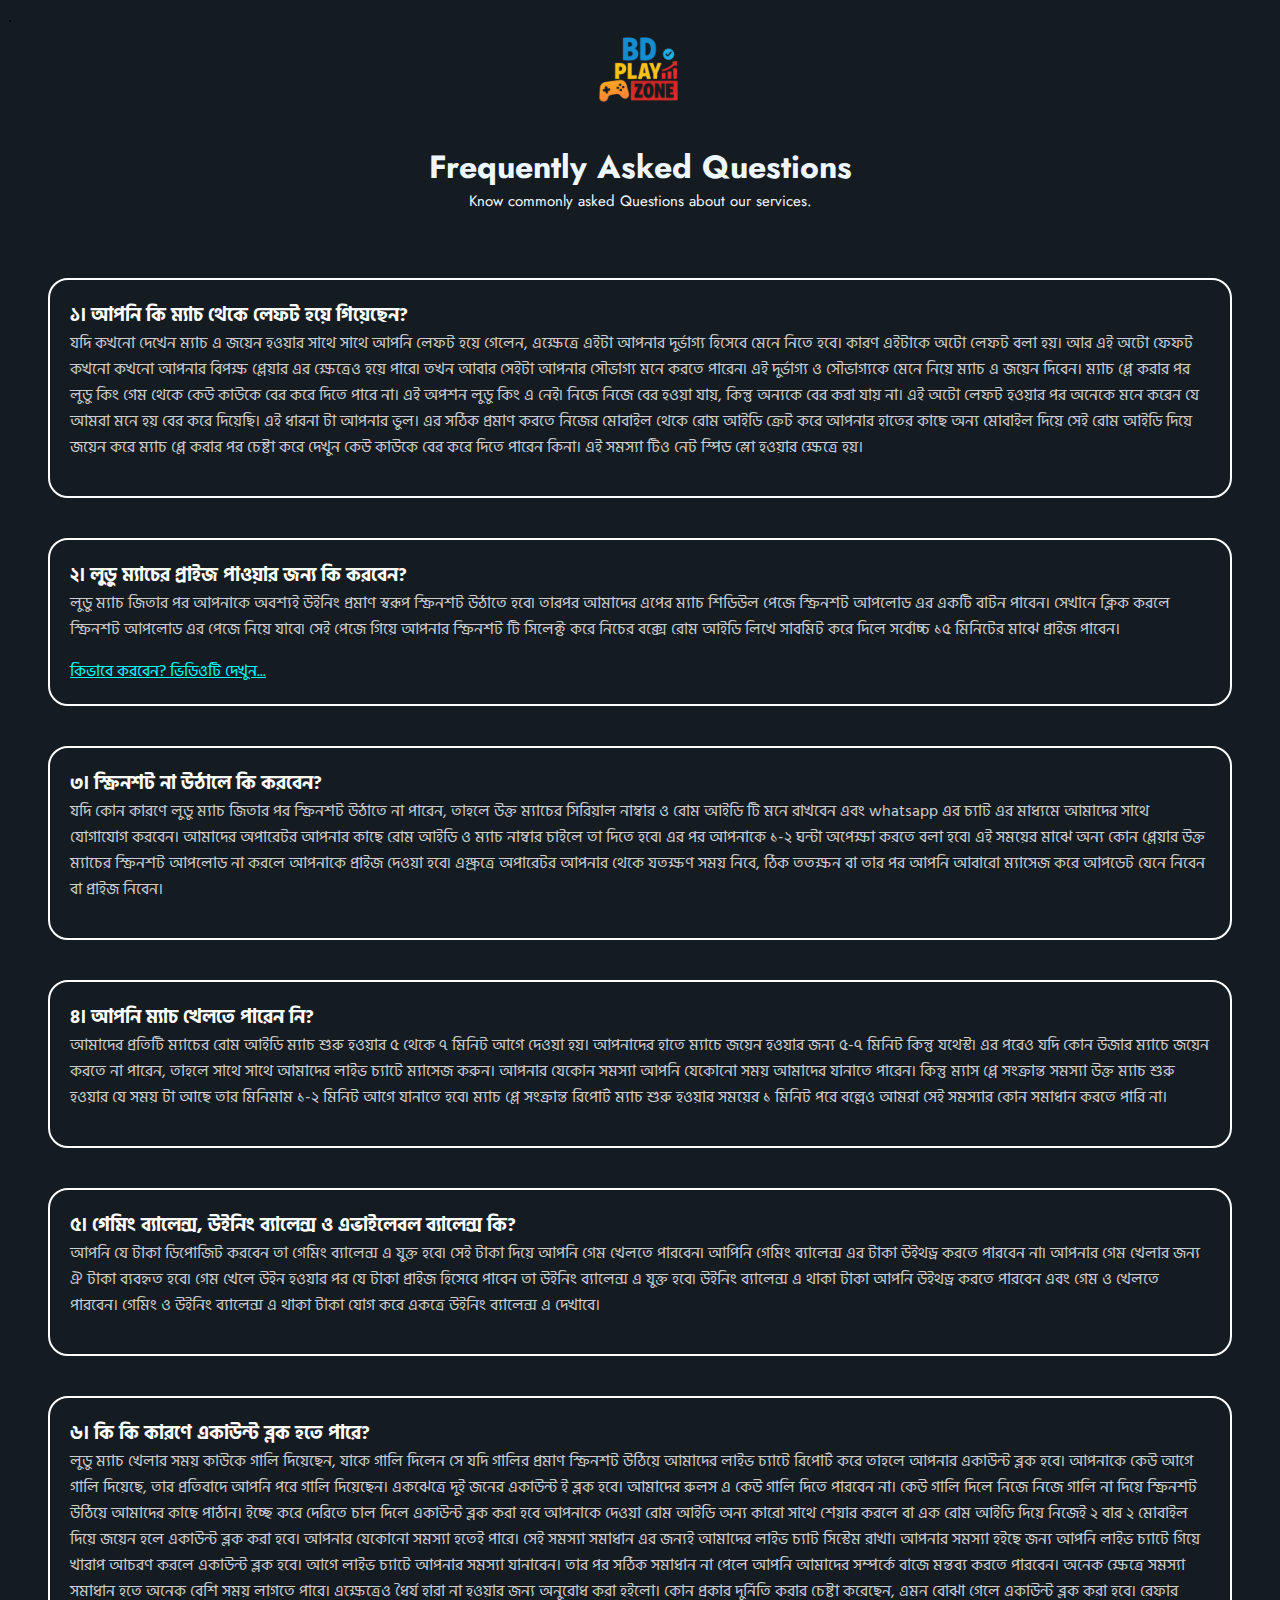
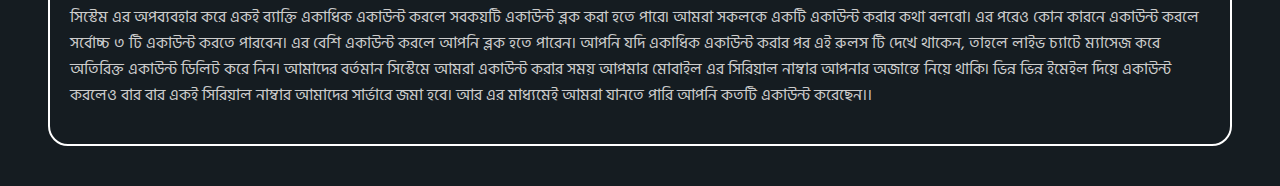
<file: faq.html>
<html>

<head>
    <meta charset="utf-8">.
    <title>
        Frequently Asked Questions
    </title>

    <body>
        <br>
        <img src="logo.png">
        <br>
        <h1>Frequently Asked Questions</h1>
        <p class="subtitle_head">Know commonly asked Questions about our services.
            <p>
                <br>
                <div class="topics">
                    <h3>
                        ১। আপনি কি ম্যাচ থেকে লেফট হয়ে গিয়েছেন?
                    </h3>
                    <p class="sub1">যদি কখনো দেখেন ম্যাচ এ জয়েন হওয়ার সাথে সাথে আপনি লেফট হয়ে গেলেন, এক্ষেত্রে এইটা আপনার দুর্ভাগ্য হিসেবে মেনে নিতে হবে। কারণ এইটাকে অটো লেফট বলা হয়। আর এই অটো ফেফট কখনো কখনো আপনার বিপক্ষ প্লেয়ার এর ক্ষেত্রেও হয়ে পারে৷ তখন আবার সেইটা
                        আপনার সৌভাগ্য মনে করতে পারেন৷ এই দুর্ভাগ্য ও সৌভাগ্যকে মেনে নিয়ে ম্যাচ এ জয়েন দিবেন। ম্যাচ প্লে করার পর লুডু কিং গেম থেকে কেউ কাউকে বের করে দিতে পারে না। এই অপশন লুডু কিং এ নেই৷ নিজে নিজে বের হওয়া যায়, কিন্তু অন্যকে বের করা যায়
                        না। এই অটো লেফট হওয়ার পর অনেকে মনে করেন যে আমরা মনে হয় বের করে দিয়েছি। এই ধারনা টা আপনার ভুল। এর সঠিক প্রমাণ করতে নিজের মোবাইল থেকে রোম আইডি ক্রেট করে আপনার হাতের কাছে অন্য মোবাইল দিয়ে সেই রোম আইডি দিয়ে জয়েন করে ম্যাচ প্লে করার
                        পর চেষ্টা করে দেখুন কেউ কাউকে বের করে দিতে পারেন কিনা। এই সমস্যা টিও নেট স্পিড স্লো হওয়ার ক্ষেত্রে হয়। </p>

                </div>
                <div class="topics">
                    <h3>
                        ২। লুডু ম্যাচের প্রাইজ পাওয়ার জন্য কি করবেন?
                    </h3>
                    <p class="sub1">লুডু ম্যাচ জিতার পর আপনাকে অবশ্যই উইনিং প্রমাণ স্বরূপ স্ক্রিনশট উঠাতে হবে৷ তারপর আমাদের এপের ম্যাচ শিডিউল পেজে স্ক্রিনশট আপলোড এর একটি বাটন পাবেন। সেখানে ক্লিক করলে স্ক্রিনশট আপলোড এর পেজে নিয়ে যাবে৷ সেই পেজে গিয়ে আপনার স্ক্রিনশট টি
                        সিলেক্ট করে নিচের বক্সে রোম আইডি লিখে সাবমিট করে দিলে সর্বোচ্চ ১৫ মিনিটের মাঝে প্রাইজ পাবেন। </p>

                    <a href="https://youtu.be/YvBZgnguWaM" target="_blank">কিভাবে করবেন? ভিডিওটি দেখুন...</a>
                </div>
                <div class="topics">
                    <h3>
                        ৩। স্ক্রিনশট না উঠালে কি করবেন?
                    </h3>
                    <p class="sub1">যদি কোন কারণে লুডু ম্যাচ জিতার পর স্ক্রিনশট উঠাতে না পারেন, তাহলে উক্ত ম্যাচের সিরিয়াল নাম্বার ও রোম আইডি টি মনে রাখবেন এবং whatsapp এর চ্যাট এর মাধ্যমে আমাদের সাথে যোগাযোগ করবেন। আমাদের অপারেটর আপনার কাছে রোম আইডি ও ম্যাচ নাম্বার
                        চাইলে তা দিতে হবে৷ এর পর আপনাকে ১-২ ঘন্টা অপেক্ষা করতে বলা হবে৷ এই সময়ের মাঝে অন্য কোন প্লেয়ার উক্ত ম্যাচের স্ক্রিনশট আপলোড না করলে আপনাকে প্রাইজ দেওয়া হবে৷ এক্ষ্রত্রে অপারেটর আপনার থেকে যতক্ষণ সময় নিবে, ঠিক ততক্ষন বা তার পর আপনি
                        আবারো ম্যাসেজ করে আপডেট যেনে নিবেন বা প্রাইজ নিবেন। </p>

                </div>
                <div class="topics">
                    <h3>
                        ৪। আপনি ম্যাচ খেলতে পারেন নি?
                    </h3>
                    <p class="sub1">আমাদের প্রতিটি ম্যাচের রোম আইডি ম্যাচ শুরু হওয়ার ৫ থেকে ৭ মিনিট আগে দেওয়া হয়। আপনাদের হাতে ম্যাচে জয়েন হওয়ার জন্য ৫-৭ মিনিট কিন্তু যথেস্ট৷ এর পরেও যদি কোন উজার ম্যাচে জয়েন করতে না পারেন, তাহলে সাথে সাথে আমাদের লাইভ চ্যাটে ম্যাসেজ করুন।
                        আপনার যেকোন সমস্যা আপনি যেকোনো সময় আমাদের যানাতে পারেন। কিন্তু ম্যাস প্লে সংক্রান্ত সমস্যা উক্ত ম্যাচ শুরু হওয়ার যে সময় টা আছে তার মিনিমাম ১-২ মিনিট আগে যানাতে হবে৷ ম্যাচ প্লে সংক্রান্ত রিপোর্ট ম্যাচ শুরু হওয়ার সময়ের ১ মিনিট পরে
                        বল্লেও আমরা সেই সমস্যার কোন সমাধান করতে পারি না।</p>

                </div>
                <div class="topics">
                    <h3>
                        ৫। গেমিং ব্যালেন্স, উইনিং ব্যালেন্স ও এভাইলেবল ব্যালেন্স কি?
                    </h3>
                    <p class="sub1">আপনি যে টাকা ডিপোজিট করবেন তা গেমিং ব্যালেন্স এ যুক্ত হবে৷ সেই টাকা দিয়ে আপনি গেম খেলতে পারবেন৷ আপিনি গেমিং ব্যালেন্স এর টাকা উইথড্র করতে পারবেন না৷ আপনার গেম খেলার জন্য ঐ টাকা ব্যবহৃত হবে৷ গেম খেলে উইন হওয়ার পর যে টাকা প্রাইজ হিসেবে
                        পাবেন তা উইনিং ব্যালেন্স এ যুক্ত হবে৷ উইনিং ব্যালেন্স এ থাকা টাকা আপনি উইথড্র করতে পারবেন এবং গেম ও খেলতে পারবেন। গেমিং ও উইনিং ব্যালেন্স এ থাকা টাকা যোগ করে একত্রে উইনিং ব্যালেন্স এ দেখাবে।</p>

                </div>
                </div>
                <div class="topics">
                    <h3>
                        ৬। কি কি কারণে একাউন্ট ব্লক হতে পারে?
                    </h3>
                    <p class="sub1">লুডু ম্যাচ খেলার সময় কাউকে গালি দিয়েছেন, যাকে গালি দিলেন সে যদি গালির প্রমাণ স্ক্রিনশট উঠিয়ে আমাদের লাইভ চ্যাটে রিপোর্ট করে তাহলে আপনার একাউন্ট ব্লক হবে। আপনাকে কেউ আগে গালি দিয়েছে, তার প্রতিবাদে আপনি পরে গালি দিয়েছেন। একঝেত্রে দুই
                        জনের একাউন্ট ই ব্লক হবে। আমাদের রুলস এ কেউ গালি দিতে পারবেন না। কেউ গালি দিলে নিজে নিজে গালি না দিয়ে স্ক্রিনশট উঠিয়ে আমাদের কাছে পাঠান। ইচ্ছে করে দেরিতে চাল দিলে একাউন্ট ব্লক করা হবে আপনাকে দেওয়া রোম আইডি অন্য কারো সাথে শেয়ার করলে
                        বা এক রোম আইডি দিয়ে নিজেই ২ বার ২ মোবাইল দিয়ে জয়েন হলে একাউন্ট ব্লক করা হবে। আপনার যেকোনো সমস্যা হতেই পারে। সেই সমস্যা সমাধান এর জন্যই আমাদের লাইভ চ্যাট সিস্টেম রাখা। আপনার সমস্যা হইছে জন্য আপনি লাইভ চ্যাটে গিয়ে খারাপ আচরণ করলে
                        একাউন্ট ব্লক হবে। আগে লাইভ চ্যাটে আপনার সমস্যা যানাবেন। তার পর সঠিক সমাধান না পেলে আপনি আমাদের সম্পর্কে বাজে মন্তব্য করতে পারবেন। অনেক ক্ষেত্রে সমস্যা সমাধান হতে অনেক বেশি সময় লাগতে পারে। এক্ষেত্রেও ধৈর্য হারা না হওয়ার জন্য অনুরোধ
                        করা হইলো। কোন প্রকার দুর্নিতি করার চেষ্টা করেছেন, এমন বোঝা গেলে একাউন্ট ব্লক করা হবে। রেফার সিস্টেম এর অপব্যবহার করে একই ব্যাক্তি একাধিক একাউন্ট করলে সবকয়টি একাউন্ট ব্লক করা হতে পারে৷ আমরা সকলকে একটি একাউন্ট করার কথা বলবো। এর পরেও
                        কোন কারনে একাউন্ট করলে সর্বোচ্চ ৩ টি একাউন্ট করতে পারবেন। এর বেশি একাউন্ট করলে আপনি ব্লক হতে পারেন। আপনি যদি একাধিক একাউন্ট করার পর এই রুলস টি দেখে থাকেন, তাহলে লাইভ চ্যাটে ম্যাসেজ করে অতিরিক্ত একাউন্ট ডিলিট করে নিন। আমাদের বর্তমান
                        সিস্টেমে আমরা একাউন্ট করার সময় আপমার মোবাইল এর সিরিয়াল নাম্বার আপনার অজান্তে নিয়ে থাকি৷ ভিন্ন ভিন্ন ইমেইল দিয়ে একাউন্ট করলেও বার বার একই সিরিয়াল নাম্বার আমাদের সার্ভারে জমা হবে। আর এর মাধ্যমেই আমরা যানতে পারি আপনি কতটি একাউন্ট
                        করেছেন।।</p>

                </div>

    </body>
</head>

</html>

<style>
    @import url('https://fonts.googleapis.com/css2?family=Jost:wght@400&display=swap');
    @import url('https://fonts.googleapis.com/css2?family=Hind+Siliguri:wght@300:opsz,wght@8..144,200;8..144,300&display=swap');
    body {
        background-color: #151c21;
    }

    h1 {
        text-align: center;
        margin: 0%;
        color: aliceblue;
        font-family: 'Jost', sans-serif;
    }

    .subtitle_head {
        color: aliceblue;
        margin: 0%;
        font-size: 15px;
        font-family: 'Jost', sans-serif;
        text-align: center;
    }

    img {
        display: block;
        height: 100px;
        width: auto;
        margin-left: auto;
        margin-right: auto;
    }

    h3 {
        color: #ffffff;
        margin: 0%;
        font-family: 'Hind Siliguri', sans-serif;
    }

    p {
        margin-top: 0%;
        color: #cccccc;
        font-family: 'Hind Siliguri', sans-serif;
    }

    .topics {
        border-radius: 20px;
        border: 2.5px solid #ffffff;
        padding: 20px;
        margin: 40px;
        width: auto;
        height: auto;
    }

    a {
        color: aqua;
        font-family: 'Hind Siliguri', sans-serif;
    }

    .contactuslnk {
        text-decoration: none;
        margin-left: auto;
        margin-right: auto;
    }

    .phone-number {
        font-weight: bold;
        font-size: 20px;
        text-align: center;
        text-transform: uppercase;
        background: aqua;
        border-radius: 20px;
        padding: 20px;
        color: white;
        width: auto;
        margin: 10px;
    }

    .phone-number:hover {
        background: #ff005d;
    }
</style>
</file>
